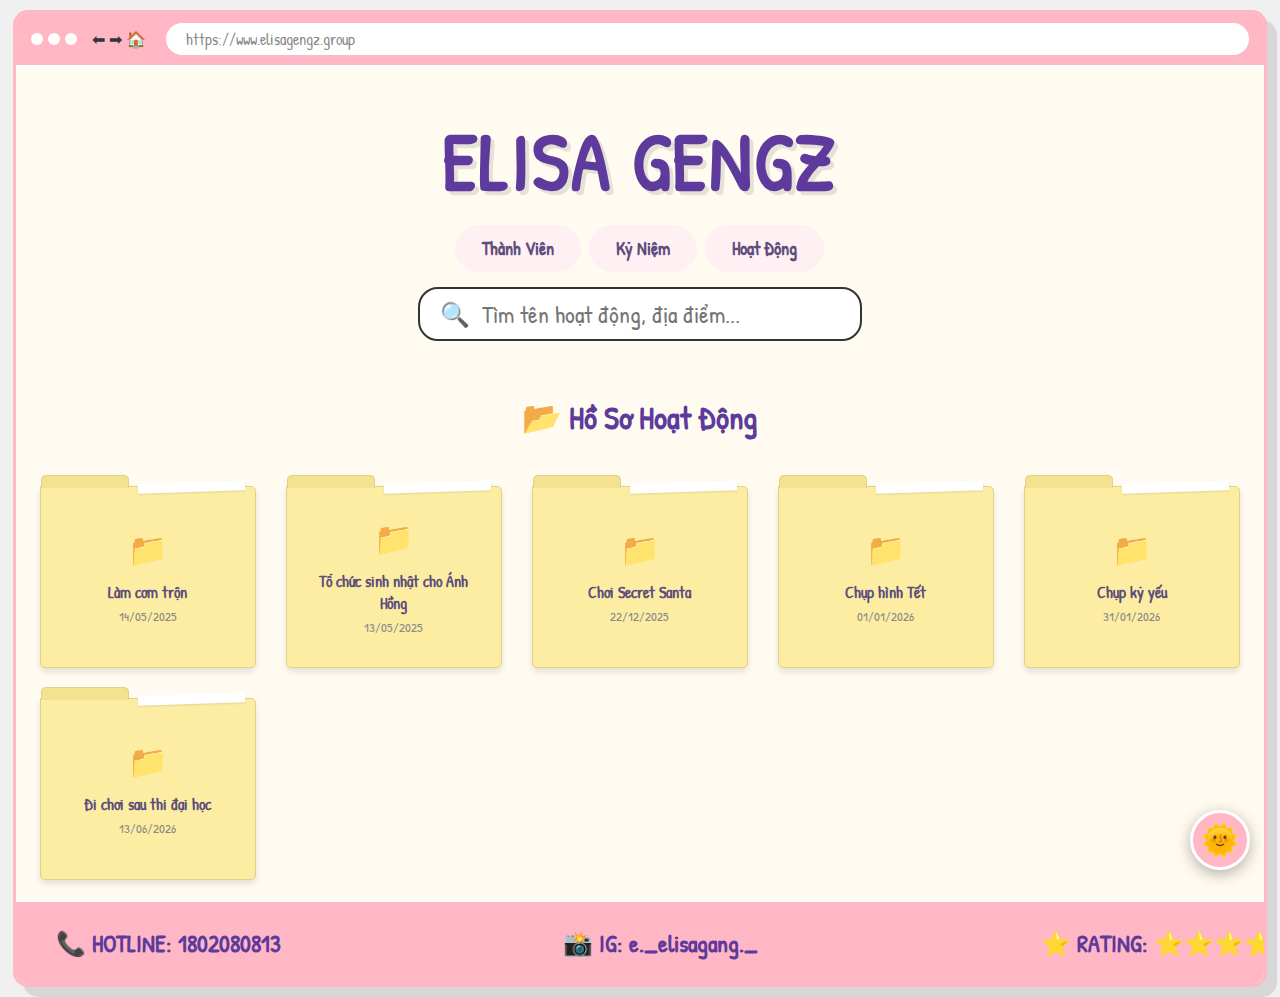
<file: activities/index.html>
<!DOCTYPE html>
<html lang="vi">

<head>
    <meta charset="UTF-8">
    <meta name="viewport" content="width=device-width, initial-scale=1.0">
    <title>ELISA GENGZ - Group Profile</title>
    <link href="https://fonts.googleapis.com/css2?family=Patrick+Hand&display=swap" rel="stylesheet">
    <link rel="stylesheet" href="../style.css">
    <link rel="stylesheet" href="activities-style.css">
</head>

<body>

    <div class="browser-window">
        <header class="browser-header">
            <div class="nav-buttons">
                <span></span><span></span><span></span>
            </div>
            <div class="nav-icons" style="margin-left: 10px;">⬅ ➡ 🏠</div>
            <div class="url-bar">https://www.elisagengz.group</div>
        </header>

        <div class="main-header">
            <h1>ELISA GENGZ</h1>
            <div class="nav-bar">
                <div class="nav-items">
                    <a href="/">Thành Viên</a>
                </div>
                <div class="nav-items">
                    <a href="/memories/">Kỷ Niệm</a>
                </div>
                <div class="nav-items">
                    <a href="/activities/">Hoạt Động</a>
                </div>
            </div>
            <div class="search-container">
                <span class="search-icon">🔍</span>
                <input type="text" id="searchActivityInput" placeholder="Tìm tên hoạt động, địa điểm...">
            </div>
        </div>

        <section class="activities-section">
            <h2 class="section-title">📂 Hồ Sơ Hoạt Động</h2>
            <div class="folder-grid" id="folder-grid">
            </div>

            <div id="noResultActivity"
                style="display: none; text-align: center; font-size: 1.5rem; padding-bottom: 40px;">
                Không tìm thấy hoạt động nào phù hợp 😿
            </div>
        </section>

        <div id="activity-modal" class="modal-overlay">
            <div class="modal-folder-content">
                <span class="close-modal">&times;</span>

                <div class="modal-flex">
                    <div class="modal-image-col">
                        <div class="photo-frame">
                            <div id="modal-img"
                                style="width: 100%; height: 100%; display: flex; align-items: center; justify-content: center;">
                            </div>

                            <div class="tape-corner"></div>
                        </div>
                    </div>

                    <div class="modal-info-col">
                        <h2 id="modal-name">Tên hoạt động</h2>
                        <div class="info-group">
                            <p><strong>📅 Ngày:</strong> <span id="modal-date"></span></p>
                            <p><strong>📍 Địa điểm:</strong> <span id="modal-location"></span></p>
                            <p><strong>📝 Kế hoạch:</strong> <span id="modal-plan"></span></p>
                        </div>
                        <div class="comment-box">
                            <strong>💭 Cảm nghĩ:</strong>
                            <p id="modal-comment" class="handwriting-text"></p>
                        </div>
                    </div>
                </div>
            </div>
        </div>

        <footer class="footer-bar">
            <div>📞 HOTLINE: 1802080813</div>
            <div>📸 IG: e._elisagang._</div>
            <div>⭐ RATING: ⭐⭐⭐⭐⭐</div>
        </footer>
    </div>

    <div id="memberModal" class="modal-overlay">
        <div class="modal-container">
            <span class="close-btn">&times;</span>

            <div class="modal-top-section">
                <div class="modal-avatar-box">
                    <div id="modalAvatar" class="avatar-content">👩‍🦰</div>
                </div>

                <div class="modal-info-box">
                    <h2 id="modalName">Tên Thành Viên</h2>
                    <div id="modalRole" style="color: var(--text-sub);" class="modal-role-text">Role ở đây</div>
                    <div style="font-size: 1.3rem; margin-bottom: 10px;">🎂 <span id="modalDob"></span>
                    </div>

                    <div class="modal-hobbies-title">Sở thích:</div>
                    <ul id="modalHobbiesList" class="hobbies-list modal-list-style">
                    </ul>

                    <div id="modalContact" class="member-contact"
                        style="font-size: 1.3rem; margin-top: 15px; font-weight: bold; color: var(--deep-purple);">
                    </div>
                </div>
            </div>

            <div class="modal-bottom-section">
                <div class="description-box-title">Mô tả ngắn:</div>
                <div id="modalDescription" class="description-content">
                </div>
            </div>

        </div>
    </div>

    <div id="overlay" class="overlay"></div>

    <button id="themeToggle" class="theme-toggle-btn" title="Chuyển chế độ Sáng/Tối">
        🌞
    </button>

    <script src="script.js"></script>
</body>

</html>
</file>
<file: style.css>
:root {
    --primary-pink: #ffb7c5;
    --deep-purple: #5d3a9b;
    --paper-bg: #fffbf0;
    --main-bg: #f0f0f0;
    --card-bg: #ffffff;
    --box-bg: #fff0f5;
    --text-color: #333333;
    --text-sub: #666666;
    --border-color: #ffb7c5;
    --shadow-color: rgba(0, 0, 0, 0.1);
}

[data-theme="dark"] {
    --primary-pink: #b65168;
    --deep-purple: #b39ddb;
    --paper-bg: #2d2d2d;
    --main-bg: #1a1a1a;
    --card-bg: #333333;
    --box-bg: #404040;
    --text-color: #f0f0f0;
    --text-sub: #cccccc;
    --border-color: #ffffff;
    --shadow-color: rgba(0, 0, 0, 0.5);
}

body {
    font-family: 'Patrick Hand', cursive;
    background-color: var(--main-bg);
    color: var(--text-color);
    margin: 0;
    padding: 10px;
    display: flex;
    justify-content: center;
    transition: background-color 0.3s, color 0.3s;
}

.browser-window {
    background-color: var(--paper-bg);
    width: 99%;
    max-width: none;
    border: 3px solid var(--primary-pink);
    border-radius: 15px;
    box-shadow: 10px 10px 0px rgba(0, 0, 0, 0.1);
    overflow: hidden;
    min-height: 100vh;
    display: flex;
    flex-direction: column;
}

.browser-header {
    background-color: var(--primary-pink);
    padding: 10px 15px;
    display: flex;
    align-items: center;
    border-bottom: 2px solid #fff;
}

.nav-buttons span {
    display: inline-block;
    width: 12px;
    height: 12px;
    background-color: #fff;
    border-radius: 50%;
    margin-right: 5px;
}

.url-bar {
    background-color: #fff;
    border-radius: 20px;
    padding: 5px 20px;
    margin-left: 20px;
    flex-grow: 1;
    color: #888;
}

.main-header {
    text-align: center;
    padding: 40px 20px;
}

.nav-bar {
    display: flex;
    justify-content: center;
    margin-top: 10px;
    gap: 8px;
    margin-bottom: 10px;
}

.nav-items {
    display: flex;
    gap: 20px;
}

.nav-items a {
    text-decoration: none;
    font-weight: 700;
    font-size: 1.1rem;
    color: #5d4e7c;
    background-color: #fff0f3;
    padding: 10px 25px;
    border-radius: 30px;
    transition: all 0.3s ease;
    border: 2px solid transparent;
}

.nav-items a:hover {
    background-color: #ffc2d1;
    color: #fff;
    border-color: #ffb7c5;
    transform: translateY(-3px);
    box-shadow: 0 4px 10px rgba(255, 183, 197, 0.4);
}

h1 {
    font-size: 5rem;
    color: var(--deep-purple);
    margin: 0;
    text-transform: uppercase;
    letter-spacing: 2px;
    text-shadow: 4px 4px 0px var(--shadow-color);
}

.search-container {
    border: 2px solid var(--text-color);
    border-radius: 20px;
    padding: 8px 20px;
    display: flex;
    justify-content: center;
    align-items: center;
    margin: 15px auto;
    background: var(--card-bg);
    width: 400px;
    max-width: 90%;
}

.search-icon {
    font-size: 1.5rem;
    margin-right: 10px;
}

#searchInput {
    border: none;
    outline: none;
    font-family: 'Patrick Hand', cursive;
    font-size: 1.5rem;
    width: 100%;
    background: transparent;
    color: var(--text-color);
}

.members-grid {
    display: grid;
    grid-template-columns: repeat(3, 1fr);
    gap: 40px;
    padding: 40px;
    flex-grow: 1;
}

.member-card {
    background: var(--card-bg);
    padding: 25px;
    border: 3px dashed var(--primary-pink);
    border-radius: 15px;
    text-align: center;
    transition: transform 0.2s, box-shadow 0.2s;
    position: relative;
    box-shadow: 5px 5px 15px var(--shadow-color);
    display: flex;
    flex-direction: column;
    justify-content: space-between;
    cursor: pointer;
    color: var(--text-color);
}

.member-card:hover {
    transform: scale(1.02) rotate(-1deg);
    border-style: solid;
    box-shadow: 12px 12px 0px rgba(93, 58, 155, 0.15);
    z-index: 10;
}

.card-short-preview {
    background: var(--box-bg);
    padding: 10px;
    border-radius: 8px;
    font-size: 1.3rem;
    color: var(--text-sub);
    margin: 15px 0;
    font-style: italic;
    border: 1px dotted var(--primary-pink);
}

.member-card .member-contact {
    display: none;
}

.member-contact a {
    font-size: 1.3rem;
    color: var(--deep-purple);
    text-decoration: none;
    transition: color 0.2s;
}

.avatar-placeholder {
    width: 100%;
    height: 350px;
    background-color: #eee;
    border-radius: 10px;
    display: flex;
    align-items: center;
    justify-content: center;
    margin-bottom: 20px;
    font-size: 5rem;
    overflow: hidden;
    border: 1px solid #ddd;
}

.member-name {
    font-weight: bold;
    font-size: 2.2rem;
    color: var(--deep-purple);
    margin: 15px 0 5px 0;
}

.member-role {
    font-size: 1.4rem;
    margin-bottom: 10px;
    color: var(--text-sub);
    font-weight: bold;
}

.info-section {
    padding: 40px;
    background-color: var(--box-bg);
    margin: 0 40px 40px 40px;
    border-radius: 15px;
    border: 2px solid var(--primary-pink);
}

.section-title {
    color: var(--deep-purple);
    margin-top: 0;
    font-size: 2rem;
    text-align: center;
}

.info-table {
    width: 100%;
    border-collapse: collapse;
    margin-top: 20px;
    font-size: 1.3rem;
    background: var(--card-bg);
    color: var(--text-color);
}

.info-table th,
.info-table td {
    border: 1px solid var(--deep-purple);
    padding: 15px 20px;
    text-align: left;
}

.info-table th {
    background-color: var(--primary-pink);
    color: white;
    text-transform: uppercase;
}

.footer-bar {
    background-color: var(--primary-pink);
    padding: 25px 40px;
    display: flex;
    justify-content: space-between;
    align-items: center;
    font-weight: bold;
    font-size: 1.5rem;
    color: var(--deep-purple);
    border-top: 2px solid #fff;
    width: 100%;
    margin-top: auto;
}

.modal-overlay {
    display: none;
    position: fixed;
    z-index: 1000;
    left: 0;
    top: 0;
    width: 100%;
    height: 100%;
    background-color: rgba(0, 0, 0, 0.6);
    justify-content: center;
    align-items: center;
    padding: 20px;
    box-sizing: border-box;
}

.modal-container {
    background-color: var(--card-bg);
    border: 4px solid var(--border-color);
    color: var(--text-color);
    border-radius: 15px;
    padding: 30px;
    width: 100%;
    max-width: 900px;
    max-height: 90vh;
    overflow-y: auto;
    position: relative;
    box-shadow: 15px 15px 0px rgba(93, 58, 155, 0.3);
    animation: popIn 0.3s ease-out;
}

@keyframes popIn {
    from {
        transform: scale(0.8);
        opacity: 0;
    }

    to {
        transform: scale(1);
        opacity: 1;
    }
}

.close-btn {
    position: absolute;
    top: 10px;
    right: 20px;
    color: var(--deep-purple);
    font-size: 3rem;
    font-weight: bold;
    cursor: pointer;
    line-height: 1;
}

.close-btn:hover {
    color: var(--primary-pink);
}

.modal-top-section {
    display: flex;
    gap: 40px;
    margin-bottom: 30px;
}

.modal-avatar-box {
    flex: 4;
    border: 4px solid var(--border-color);
    padding: 0;
    background: white;
    aspect-ratio: 4 / 5;
    display: flex;
    justify-content: center;
    align-items: center;
    align-self: flex-start;
}

.avatar-content {
    font-size: 8rem;
    line-height: 1;
}

.avatar-content img {
    width: 100%;
    height: 100%;
    object-fit: cover;
    display: block;
}

.modal-info-box {
    flex: 6;
    text-align: left;
    display: flex;
    flex-direction: column;
    justify-content: center;
}

#modalName {
    font-size: 3.5rem;
    color: var(--deep-purple);
    margin: 0 0 10px 0;
    text-transform: uppercase;
    line-height: 1.1;
}

.modal-role-text {
    font-size: 2rem;
    font-weight: bold;
    color: var(--text-color);
    margin-bottom: 20px;
}

.modal-hobbies-title {
    font-size: 1.5rem;
    font-weight: bold;
    margin-top: 10px;
    text-decoration: underline;
    text-decoration-color: var(--primary-pink);
}

.modal-list-style {
    list-style-type: none;
    padding: 0;
    font-size: 1.4rem;
    margin-top: 10px;
}

.modal-list-style li {
    margin-bottom: 5px;
}

.modal-list-style li::before {
    content: "✨";
    margin-right: 8px;
}

.modal-bottom-section {
    border: 4px solid var(--border-color);
    border-radius: 15px;
    background: var(--card-bg);
    padding: 25px;
    position: relative;
    margin-top: 20px;
}

.description-box-title {
    position: absolute;
    top: -15px;
    left: 20px;
    background: var(--primary-pink);
    color: white;
    padding: 5px 15px;
    font-weight: bold;
    font-size: 1.2rem;
    border: 2px solid var(--border-color);
    transform: rotate(-2deg);
}

.description-content {
    font-size: 1.5rem;
    line-height: 1.6;
}

.description-content p {
    margin: 10px 0;
}

.description-content p::before {
    content: "🖊️ ";
    margin-right: 5px;
}

.memories-section {
    padding: 40px;
    background-color: var(--box-bg);
    margin: 40px;
    border-radius: 15px;
    border: 2px solid var(--primary-pink);
    text-align: center;
}

.memory-grid {
    display: flex;
    flex-wrap: wrap;
    justify-content: center;
    gap: 40px;
    margin-top: 30px;
}

.polaroid-item {
    background-color: var(--card-bg);
    padding: 15px 15px 40px 15px;
    box-shadow: 5px 5px 15px rgba(0, 0, 0, 0.1);
    width: 220px;
    transition: transform 0.3s;
    position: relative;
    border: 1px solid #ddd;
}

.polaroid-item:not(.polaroid-clone):hover {
    transform: scale(1.1) rotate(0deg) !important;
    z-index: 10;
    box-shadow: 10px 10px 20px rgba(0, 0, 0, 0.2);
}

.photo-box {
    width: 100%;
    aspect-ratio: 1 / 1;
    overflow: hidden;
    background-color: #eee;
    margin-bottom: 10px;
    border: 1px solid #eee;
}

.photo-box img {
    width: 100%;
    height: 100%;
    object-fit: cover;
}

.caption {
    font-family: 'Patrick Hand', cursive;
    font-size: 1.3rem;
    color: var(--text-color);
    margin-top: 10px;
    line-height: 1.2;
}

.tape {
    position: absolute;
    top: -15px;
    left: 50%;
    transform: translateX(-50%);
    width: 100px;
    height: 30px;
    background-color: rgba(255, 183, 197, 0.6);
    opacity: 0.8;
    box-shadow: 0 2px 5px rgba(0, 0, 0, 0.1);
    z-index: 5;
}

@media (max-width: 700px) {
    .memories-section {
        margin: 20px 10px;
        padding: 20px 10px;
    }

    .polaroid-item {
        width: 45%;
        margin-bottom: 20px;
    }

    .caption {
        font-size: 1.1rem;
    }
}

@media (max-width: 480px) {
    .polaroid-item {
        width: 100%;
    }
}

@media (max-width: 900px) {
    .members-grid {
        grid-template-columns: repeat(2, 1fr);
    }

    h1 {
        font-size: 3rem;
    }

    .avatar-placeholder {
        height: 250px;
    }
}

@media (max-width: 700px) {
    .modal-container {
        padding: 20px 15px;
        width: 95%;
        max-height: 85vh;
    }

    .close-btn {
        top: 5px;
        right: 10px;
        font-size: 2.5rem;
        z-index: 10;
        background: rgba(255, 255, 255, 0.8);
        border-radius: 50%;
        width: 40px;
        height: 40px;
        display: flex;
        justify-content: center;
        align-items: center;
    }

    .modal-top-section {
        flex-direction: column;
        align-items: center;
        gap: 15px;
        margin-bottom: 15px;
    }

    .modal-avatar-box {
        width: 70%;
        max-width: 250px;
        height: auto;
        align-self: center;
    }

    .avatar-content {
        font-size: 4rem;
    }

    .modal-info-box {
        text-align: center;
        width: 100%;
    }

    #modalName {
        font-size: 2rem;
        margin-top: 10px;
    }

    .modal-role-text {
        font-size: 1.3rem;
    }

    .modal-bottom-section {
        margin-top: 35px;
    }

    .description-box-title {
        font-size: 1rem;
        padding: 3px 10px;
        top: -15px;
    }

    .description-content {
        font-size: 1.1rem;
    }
}

@media (max-width: 700px) {
    .info-section {
        margin: 20px 10px;
        padding: 20px 10px;
    }

    .info-table,
    .info-table tbody,
    .info-table tr,
    .info-table td {
        display: block;
        width: 100%;
        box-sizing: border-box;
    }

    .info-table thead {
        display: none;
    }

    .info-table tr {
        margin-bottom: 20px;
        background: var(--card-bg);
        border: 2px dashed var(--deep-purple);
        border-radius: 15px;
        padding: 15px;
        box-shadow: 5px 5px 0px rgba(0, 0, 0, 0.05);
    }

    .info-table td {
        padding: 12px 0;
        border: none;
        border-bottom: 1px dashed var(--text-sub);
        display: flex;
        justify-content: space-between;
        align-items: center;
        font-size: 1.1rem;
        text-align: left;
    }

    .info-table td:last-child {
        border-bottom: none;
    }

    .info-table td:nth-of-type(1)::before {
        content: "👤 Thành viên:";
        font-weight: bold;
        color: var(--deep-purple);
        margin-right: 10px;
    }

    .info-table td:nth-of-type(2)::before {
        content: "⭐ Vai trò:";
        font-weight: bold;
        color: var(--deep-purple);
        margin-right: 10px;
    }

    .info-table td:nth-of-type(3)::before {
        content: "📧 Email:";
        font-weight: bold;
        color: var(--deep-purple);
        margin-right: 10px;
    }
}

.theme-toggle-btn {
    position: fixed;
    bottom: 30px;
    right: 30px;
    width: 60px;
    height: 60px;
    border-radius: 50%;
    background-color: var(--primary-pink);
    border: 3px solid white;
    box-shadow: 0 4px 15px rgba(0, 0, 0, 0.3);
    font-size: 2rem;
    cursor: pointer;
    z-index: 1001;
    display: flex;
    justify-content: center;
    align-items: center;
    transition: all 0.3s ease;
}

.theme-toggle-btn:hover {
    transform: scale(1.1) rotate(15deg);
    box-shadow: 0 6px 20px rgba(0, 0, 0, 0.4);
}

@media (max-width: 480px) {
    .members-grid {
        grid-template-columns: 1fr;
        gap: 20px;
        padding: 20px;
    }

    h1 {
        font-size: 2.2rem;
    }

    .footer-bar {
        flex-direction: column;
        gap: 10px;
        font-size: 1.2rem;
        padding: 15px;
    }

    .browser-window {
        width: 100%;
        border-width: 0;
        min-height: 100vh;
    }

    .nav-icons {
        display: none;
    }

    .main-header {
        padding: 15px 5px;
    }

    .search-container {
        width: 90%;
        padding: 5px 15px;
    }

    #searchInput {
        font-size: 1.2rem;
    }
}

.avatar-placeholder img {
    width: 100%;
    height: 100%;
    object-fit: cover;
    object-position: center 20%;
    display: block;
}

.overlay {
    position: fixed;
    top: 0;
    left: 0;
    width: 100%;
    height: 100%;
    background: rgba(0, 0, 0, 0.7);
    opacity: 0;
    pointer-events: none;
    transition: opacity 0.3s ease;
    z-index: 998;
}

.overlay.active {
    opacity: 1;
    pointer-events: auto;
}

.polaroid-clone {
    position: fixed;
    z-index: 999;
    transition: all 0.5s cubic-bezier(0.25, 0.8, 0.25, 1);
    transform-origin: center center;
    box-shadow: 0 10px 20px rgba(0, 0, 0, 0.3);
}

.polaroid-clone.zoomed {
    box-shadow: 0 50px 100px rgba(0, 0, 0, 0.5);
    z-index: 1000;
}

.polaroid-item.hidden-placeholder {
    opacity: 0;
    visibility: hidden;
}
</file>
<file: activities/activities-style.css>
.folder-grid {
    display: grid;
    grid-template-columns: repeat(auto-fill, minmax(200px, 1fr));
    gap: 30px;
    padding: 20px;
    max-width: 1200px;
    margin: 0 auto;
}

.folder-item {
    position: relative;
    background-color: #fceda3;

    border-radius: 0 5px 5px 5px;
    height: 140px;
    padding: 20px;
    cursor: pointer;
    transition: transform 0.3s ease, box-shadow 0.3s ease;
    box-shadow: 0 4px 6px rgba(0, 0, 0, 0.1);
    display: flex;
    flex-direction: column;
    justify-content: center;
    align-items: center;
    text-align: center;
    border: 1px solid #e0d286;
}

.folder-item::before {
    content: '';
    position: absolute;
    top: -12px;
    left: 0;
    width: 40%;
    height: 12px;
    background-color: #f3e28f;

    border-radius: 5px 5px 0 0;
    border-top: 1px solid #e0d286;
    border-left: 1px solid #e0d286;
    border-right: 1px solid #e0d286;
}

.folder-item::after {
    content: '';
    position: absolute;
    top: -5px;
    right: 10px;
    width: 50%;
    height: 10px;
    background-color: #fff;
    z-index: 0;
    transform: rotate(-2deg);
    box-shadow: 0 1px 2px rgba(0, 0, 0, 0.1);
}

.folder-icon {
    font-size: 2rem;
    margin-bottom: 10px;
    z-index: 1;
}

.folder-name {
    font-weight: bold;
    color: #5d4e7c;
    font-size: 1rem;
    z-index: 1;
}

.folder-date {
    font-size: 0.8rem;
    color: #888;
    margin-top: 5px;
    z-index: 1;
}

.folder-item:hover {
    transform: translateY(-5px);
    box-shadow: 0 10px 15px rgba(0, 0, 0, 0.15);
    background-color: #fff2b8;
}

.modal-overlay {
    display: none;

    position: fixed;
    top: 0;
    left: 0;
    width: 100%;
    height: 100%;
    background: rgba(0, 0, 0, 0.6);
    z-index: 2000;
    justify-content: center;
    align-items: center;
    backdrop-filter: blur(5px);
}

.modal-overlay.active {
    display: flex;
    animation: fadeIn 0.3s ease;
}

.modal-folder-content {
    background: #fff;
    width: 800px;
    max-width: 90%;
    border-radius: 15px;
    padding: 30px;
    position: relative;
    box-shadow: 0 20px 50px rgba(0, 0, 0, 0.3);
    border: 10px solid #fceda3;

}

.modal-flex {
    display: flex;
    gap: 30px;
    flex-wrap: wrap;
}

.modal-image-col {
    flex: 1;
    min-width: 300px;
}

.photo-frame {
    background: #fff;
    padding: 10px;
    box-shadow: 0 5px 15px rgba(0, 0, 0, 0.2);
    transform: rotate(-2deg);
    position: relative;
}

.photo-frame img {
    width: 100%;
    height: auto;
    display: block;
    max-height: 400px;
    object-fit: cover;
}

.modal-info-col {
    flex: 1;
    min-width: 300px;
    display: flex;
    flex-direction: column;
    justify-content: center;
}

.modal-info-col h2 {
    color: #5d4e7c;
    margin-bottom: 20px;
    border-bottom: 2px dashed #ddd;
    padding-bottom: 10px;
}

.info-group p {
    margin: 10px 0;
    font-size: 1.1rem;
    color: #444;
}

.comment-box {
    margin-top: 20px;
    background: #f9f9f9;
    padding: 15px;
    border-radius: 10px;
    border-left: 5px solid #ff9a9e;
}

.handwriting-text {
    font-family: 'Courier New', Courier, monospace;

    font-style: italic;
    color: #666;
    margin-top: 5px;
}

.close-modal {
    position: absolute;
    top: 10px;
    right: 15px;
    font-size: 30px;
    cursor: pointer;
    color: #aaa;
    transition: 0.3s;
}

.close-modal:hover {
    color: #ff5f5f;
}

@keyframes fadeIn {
    from {
        opacity: 0;
        transform: translateY(20px);
    }

    to {
        opacity: 1;
        transform: translateY(0);
    }
}

#searchActivityInput {
    border: none;
    outline: none;
    font-family: 'Patrick Hand', cursive;
    font-size: 1.5rem;
    width: 100%;
    background: transparent;
    color: var(--text-color);
}
</file>
